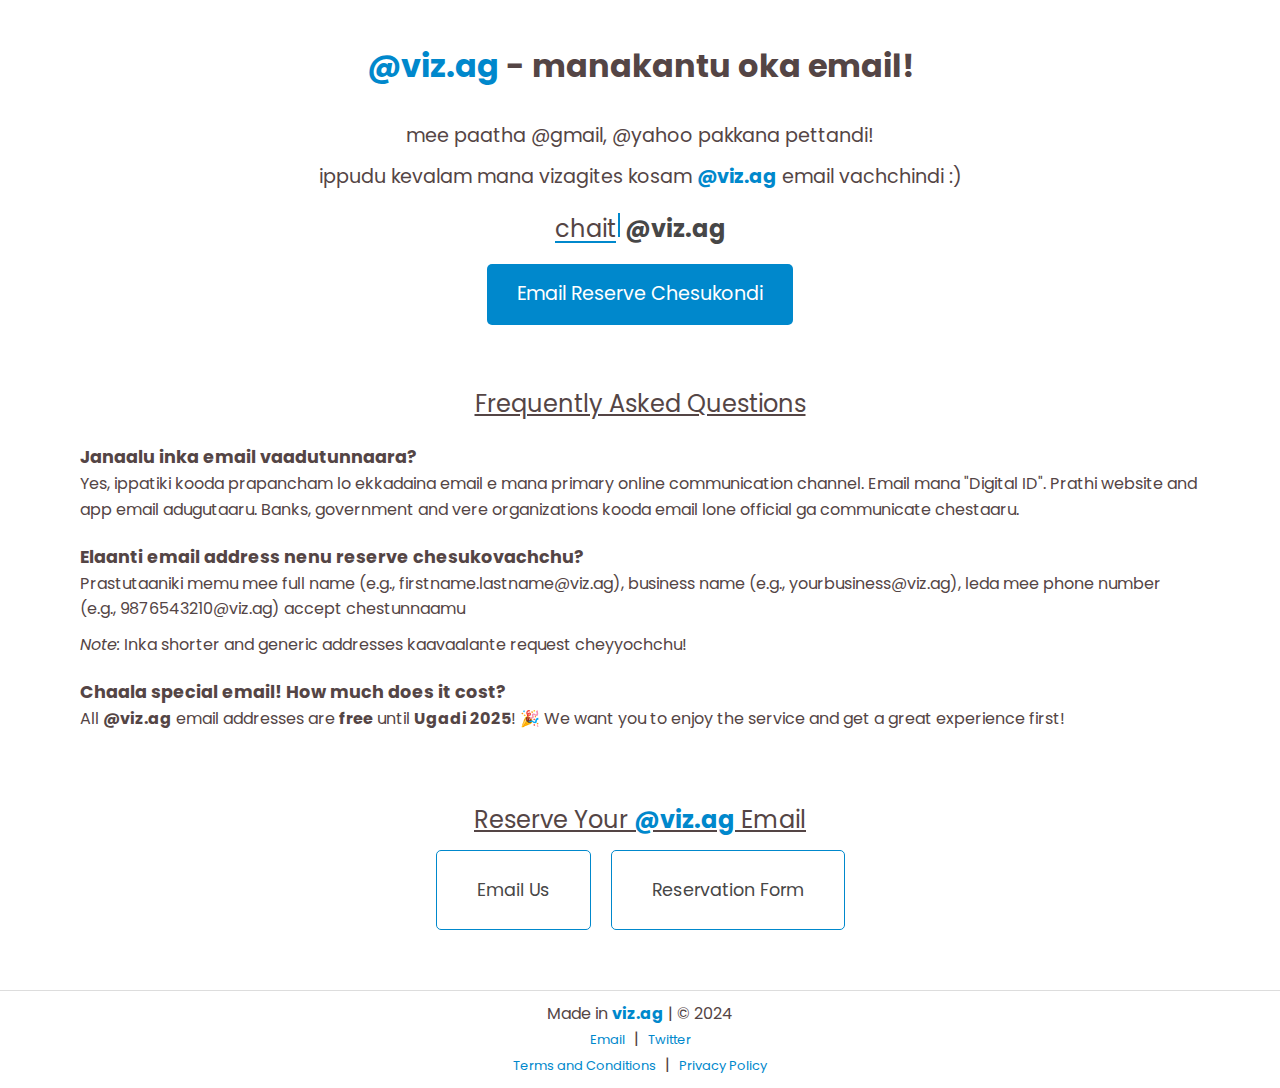
<file: index.html>
<!DOCTYPE html>
<html lang="en">

<head>
    <meta charset="UTF-8">
    <title>Your New Email. Your Identity. Your Brand</title>
    <meta name="viewport" content="width=device-width, initial-scale=1.0">

    <meta name="description" content="Claim your unique @viz.ag email address and be part of something bigger.">

    <meta property="og:title" content="Your New Email, Identity and Brand.">
    <meta property="og:description" content="Claim your unique @viz.ag email address and be part of something bigger.">
    <meta property="og:image" content="images/og-image.jpg">
    <meta property="og:url" content="https://viz.ag">

    <link rel="icon" href="images/favicon.ico" type="image/x-icon">

    <link rel="stylesheet" href="styles.css">

    <link href="https://fonts.googleapis.com/css2?family=Poppins:wght@400;600&display=swap" rel="stylesheet">

    <script>
        !function (t, e) { var o, n, p, r; e.__SV || (window.posthog = e, e._i = [], e.init = function (i, s, a) { function g(t, e) { var o = e.split("."); 2 == o.length && (t = t[o[0]], e = o[1]), t[e] = function () { t.push([e].concat(Array.prototype.slice.call(arguments, 0))) } } (p = t.createElement("script")).type = "text/javascript", p.async = !0, p.src = s.api_host.replace(".i.posthog.com", "-assets.i.posthog.com") + "/static/array.js", (r = t.getElementsByTagName("script")[0]).parentNode.insertBefore(p, r); var u = e; for (void 0 !== a ? u = e[a] = [] : a = "posthog", u.people = u.people || [], u.toString = function (t) { var e = "posthog"; return "posthog" !== a && (e += "." + a), t || (e += " (stub)"), e }, u.people.toString = function () { return u.toString(1) + ".people (stub)" }, o = "init capture register register_once register_for_session unregister unregister_for_session getFeatureFlag getFeatureFlagPayload isFeatureEnabled reloadFeatureFlags updateEarlyAccessFeatureEnrollment getEarlyAccessFeatures on onFeatureFlags onSessionId getSurveys getActiveMatchingSurveys renderSurvey canRenderSurvey getNextSurveyStep identify setPersonProperties group resetGroups setPersonPropertiesForFlags resetPersonPropertiesForFlags setGroupPropertiesForFlags resetGroupPropertiesForFlags reset get_distinct_id getGroups get_session_id get_session_replay_url alias set_config startSessionRecording stopSessionRecording sessionRecordingStarted captureException loadToolbar get_property getSessionProperty createPersonProfile opt_in_capturing opt_out_capturing has_opted_in_capturing has_opted_out_capturing clear_opt_in_out_capturing debug".split(" "), n = 0; n < o.length; n++)g(u, o[n]); e._i.push([i, s, a]) }, e.__SV = 1) }(document, window.posthog || []);
        posthog.init('phc_l2yX3FZ2lafUSnt54C4haikLyup7y0qaCwSAbLVTN1B', {
            api_host: 'https://eu.i.posthog.com', person_profiles: 'identified_only' // or 'always' to create profiles for anonymous users as well
        })
    </script>
</head>

<body>
    <div class="container">
        <header>
            <h1><a class="logo" href="index.html"><span class='brand'>@viz.ag</span></a> - manakantu oka email!
            </h1>
            <p> mee paatha @gmail, @yahoo pakkana pettandi!</p>
            <p>ippudu kevalam mana vizagites kosam <span class="brand">@viz.ag</span> email vachchindi :)
            </p>

            <div class="input-container">
                <span class="input-field" id="inputField"></span><span class="cursor"></span><span
                    class="domain">@viz.ag</span>
            </div>

            <div><a href="#reservation-cta-section" class="cta-button">Email Reserve Chesukondi</a></div>
        </header>

        <!-- FAQ Section -->
        <section id="faq-section">
            <h2>Frequently Asked Questions</h2>

            <div class="faq-item">
                <h3>Janaalu inka email vaadutunnaara?</h3>
                <p>Yes, ippatiki kooda prapancham lo ekkadaina email e mana primary online communication channel. Email
                    mana "Digital ID".
                    Prathi website and app email adugutaaru. Banks, government and vere organizations kooda email lone
                    official ga communicate chestaaru.</p>
            </div>
            <!-- Question 1: Allowed Addresses -->
            <div class="faq-item">
                <h3>Elaanti email address nenu reserve chesukovachchu?</h3>
                <p>Prastutaaniki memu mee full name (e.g., firstname.lastname@viz.ag), business name (e.g.,
                    yourbusiness@viz.ag), leda mee phone number (e.g., 9876543210@viz.ag) accept chestunnaamu</li>
                <p><em>Note:</em> Inka shorter and generic addresses kaavaalante request cheyyochchu!</p>
            </div>

            <!-- Question 2: Pricing -->
            <div class="faq-item">
                <h3>Chaala special email! How much does it cost?</h3>
                <p>All <strong>@viz.ag</strong> email addresses are <strong>free</strong> until <strong>Ugadi
                        2025</strong>! 🎉
                    We want you to enjoy the service and get a great experience first!</p>
            </div>
        </section>



        <section id="reservation-cta-section">
            <h2>Reserve Your <span class="brand">@viz.ag</span> Email</h2>
            <div class="cta-options">

                <a href="mailto:get@viz.ag" class="cta-option">
                    <span class="cta-text">Email Us</span>
                </a>
                <a class="cta-option brand" id="revealFormButton">
                    <span class="cta-text">Reservation Form</span>
                </a>
            </div>
        </section>

        <section id="reserve-form" style="display: none;">

            <div class="form-container">
                <iframe
                    src="https://docs.google.com/forms/d/e/1FAIpQLSe9FAfQ827VwJsOAs-AACsl5QOasNkGCtu26bHL8D-XytfVMg/viewform?embedded=true"
                    width="640" height="585" frameborder="0" marginheight="0" marginwidth="0">Loading…</iframe>
            </div>
        </section>
    </div>

    <footer>
        <p>Made in <span class="brand">viz.ag</span> | © 2024
            <br>
            <a href="mailto:get@viz.ag">Email</a>
            | <a href="https://x.com/GetVizag">Twitter</a>
            <br>
            <a href="terms.html">Terms and Conditions</a> | <a href="privacy.html">Privacy Policy</a>
        </p>
    </footer>

    <script>
        const handles = ["chaitanya.rao", "khazana.gems", "radio.mirchi", "subbu", "novotel", "sunrise.resorts"];
        const inputField = document.getElementById('inputField');
        const cursor = document.querySelector('.cursor');
        let handleIndex = 0;
        let letterIndex = 0;

        function typeHandle() {
            if (letterIndex < handles[handleIndex].length) {
                inputField.innerHTML += handles[handleIndex].charAt(letterIndex);
                letterIndex++;
                setTimeout(typeHandle, 175);
            } else {
                setTimeout(() => {
                    inputField.innerHTML = '';
                    handleIndex = (handleIndex + 1) % handles.length;
                    letterIndex = 0;
                    setTimeout(typeHandle, 500);
                }, 1500);
            }
        }

        typeHandle();

        const revealFormButton = document.getElementById('revealFormButton');
        const reserveFormSection = document.getElementById('reserve-form');

        revealFormButton.addEventListener('click', () => {
            reserveFormSection.style.display = 'block';
            reserveFormSection.scrollIntoView({ behavior: 'smooth' });
        });
    </script>
</body>

</html>
</file>
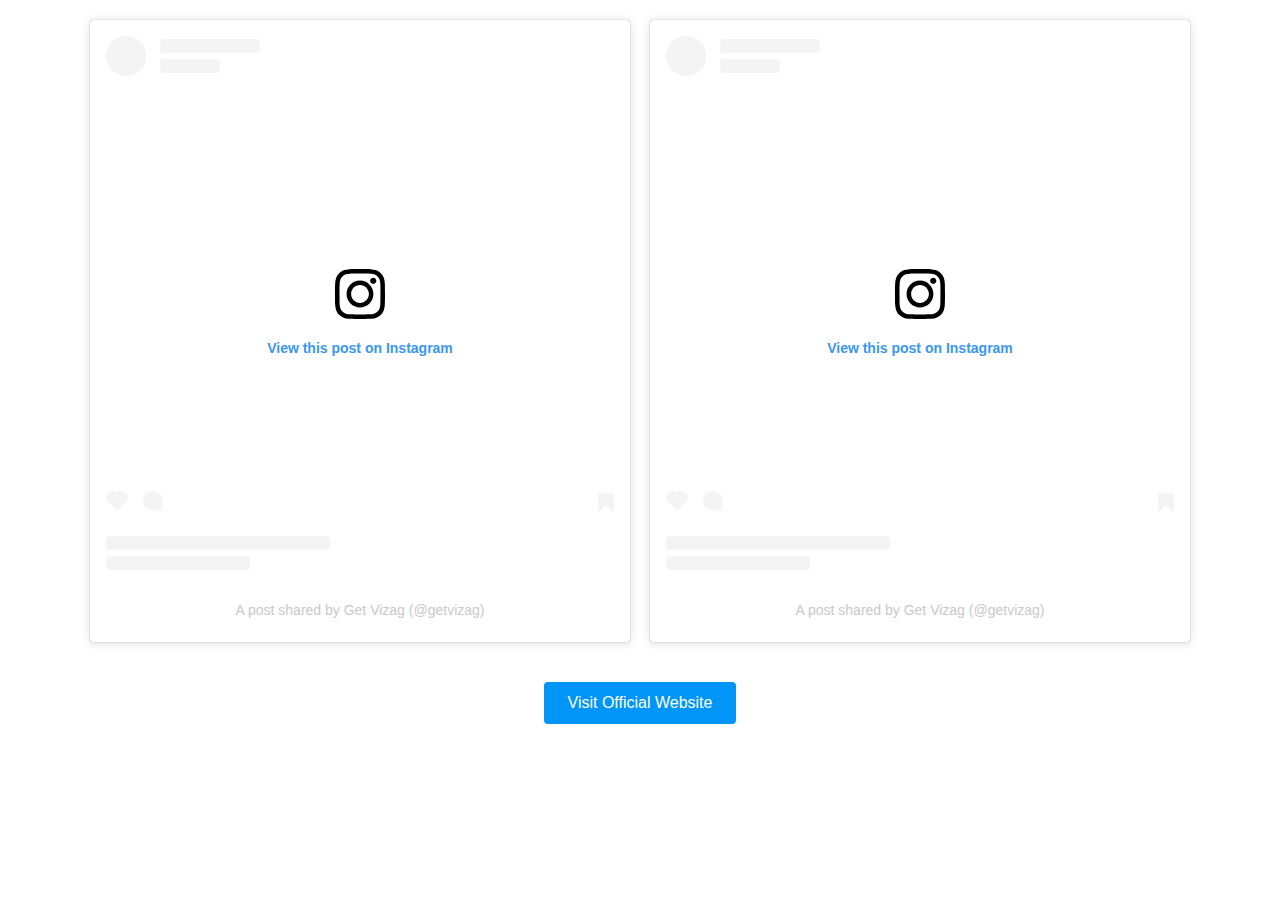
<file: zoo/index.html>
<!DOCTYPE html>
<html lang="en">

<head>
    <meta charset="UTF-8">
    <meta name="viewport" content="width=device-width, initial-scale=1.0">
    <title>Vizag Zoo</title>
    <link rel="stylesheet" href="../styles.css">

    <script>
        !function (t, e) { var o, n, p, r; e.__SV || (window.posthog = e, e._i = [], e.init = function (i, s, a) { function g(t, e) { var o = e.split("."); 2 == o.length && (t = t[o[0]], e = o[1]), t[e] = function () { t.push([e].concat(Array.prototype.slice.call(arguments, 0))) } } (p = t.createElement("script")).type = "text/javascript", p.async = !0, p.src = s.api_host.replace(".i.posthog.com", "-assets.i.posthog.com") + "/static/array.js", (r = t.getElementsByTagName("script")[0]).parentNode.insertBefore(p, r); var u = e; for (void 0 !== a ? u = e[a] = [] : a = "posthog", u.people = u.people || [], u.toString = function (t) { var e = "posthog"; return "posthog" !== a && (e += "." + a), t || (e += " (stub)"), e }, u.people.toString = function () { return u.toString(1) + ".people (stub)" }, o = "init capture register register_once register_for_session unregister unregister_for_session getFeatureFlag getFeatureFlagPayload isFeatureEnabled reloadFeatureFlags updateEarlyAccessFeatureEnrollment getEarlyAccessFeatures on onFeatureFlags onSessionId getSurveys getActiveMatchingSurveys renderSurvey canRenderSurvey getNextSurveyStep identify setPersonProperties group resetGroups setPersonPropertiesForFlags resetPersonPropertiesForFlags setGroupPropertiesForFlags resetGroupPropertiesForFlags reset get_distinct_id getGroups get_session_id get_session_replay_url alias set_config startSessionRecording stopSessionRecording sessionRecordingStarted captureException loadToolbar get_property getSessionProperty createPersonProfile opt_in_capturing opt_out_capturing has_opted_in_capturing has_opted_out_capturing clear_opt_in_out_capturing debug".split(" "), n = 0; n < o.length; n++)g(u, o[n]); e._i.push([i, s, a]) }, e.__SV = 1) }(document, window.posthog || []);
        posthog.init('phc_l2yX3FZ2lafUSnt54C4haikLyup7y0qaCwSAbLVTN1B', {
            api_host: 'https://eu.i.posthog.com', person_profiles: 'identified_only' // or 'always' to create profiles for anonymous users as well
        })
    </script>
</head>

<body>
    <div class="container">
        <div class="instagram-feed">
            <!-- Instagram Post 1 -->
            <blockquote class="instagram-media" data-instgrm-captioned
                data-instgrm-permalink="https://www.instagram.com/p/DCVG25ZziX_/?utm_source=ig_embed&amp;utm_campaign=loading"
                data-instgrm-version="14"
                style=" background:#FFF; border:0; border-radius:3px; box-shadow:0 0 1px 0 rgba(0,0,0,0.5),0 1px 10px 0 rgba(0,0,0,0.15); margin: 1px; max-width:540px; min-width:326px; padding:0; width:99.375%; width:-webkit-calc(100% - 2px); width:calc(100% - 2px);">
                <div style="padding:16px;"> <a
                        href="https://www.instagram.com/p/DCVG25ZziX_/?utm_source=ig_embed&amp;utm_campaign=loading"
                        style=" background:#FFFFFF; line-height:0; padding:0 0; text-align:center; text-decoration:none; width:100%;"
                        target="_blank">
                        <div style=" display: flex; flex-direction: row; align-items: center;">
                            <div
                                style="background-color: #F4F4F4; border-radius: 50%; flex-grow: 0; height: 40px; margin-right: 14px; width: 40px;">
                            </div>
                            <div style="display: flex; flex-direction: column; flex-grow: 1; justify-content: center;">
                                <div
                                    style=" background-color: #F4F4F4; border-radius: 4px; flex-grow: 0; height: 14px; margin-bottom: 6px; width: 100px;">
                                </div>
                                <div
                                    style=" background-color: #F4F4F4; border-radius: 4px; flex-grow: 0; height: 14px; width: 60px;">
                                </div>
                            </div>
                        </div>
                        <div style="padding: 19% 0;"></div>
                        <div style="display:block; height:50px; margin:0 auto 12px; width:50px;"><svg width="50px"
                                height="50px" viewBox="0 0 60 60" version="1.1" xmlns="https://www.w3.org/2000/svg"
                                xmlns:xlink="https://www.w3.org/1999/xlink">
                                <g stroke="none" stroke-width="1" fill="none" fill-rule="evenodd">
                                    <g transform="translate(-511.000000, -20.000000)" fill="#000000">
                                        <g>
                                            <path
                                                d="M556.869,30.41 C554.814,30.41 553.148,32.076 553.148,34.131 C553.148,36.186 554.814,37.852 556.869,37.852 C558.924,37.852 560.59,36.186 560.59,34.131 C560.59,32.076 558.924,30.41 556.869,30.41 M541,60.657 C535.114,60.657 530.342,55.887 530.342,50 C530.342,44.114 535.114,39.342 541,39.342 C546.887,39.342 551.658,44.114 551.658,50 C551.658,55.887 546.887,60.657 541,60.657 M541,33.886 C532.1,33.886 524.886,41.1 524.886,50 C524.886,58.899 532.1,66.113 541,66.113 C549.9,66.113 557.115,58.899 557.115,50 C557.115,41.1 549.9,33.886 541,33.886 M565.378,62.101 C565.244,65.022 564.756,66.606 564.346,67.663 C563.803,69.06 563.154,70.057 562.106,71.106 C561.058,72.155 560.06,72.803 558.662,73.347 C557.607,73.757 556.021,74.244 553.102,74.378 C549.944,74.521 548.997,74.552 541,74.552 C533.003,74.552 532.056,74.521 528.898,74.378 C525.979,74.244 524.393,73.757 523.338,73.347 C521.94,72.803 520.942,72.155 519.894,71.106 C518.846,70.057 518.197,69.06 517.654,67.663 C517.244,66.606 516.755,65.022 516.623,62.101 C516.479,58.943 516.448,57.996 516.448,50 C516.448,42.003 516.479,41.056 516.623,37.899 C516.755,34.978 517.244,33.391 517.654,32.338 C518.197,30.938 518.846,29.942 519.894,28.894 C520.942,27.846 521.94,27.196 523.338,26.654 C524.393,26.244 525.979,25.756 528.898,25.623 C532.057,25.479 533.004,25.448 541,25.448 C548.997,25.448 549.943,25.479 553.102,25.623 C556.021,25.756 557.607,26.244 558.662,26.654 C560.06,27.196 561.058,27.846 562.106,28.894 C563.154,29.942 563.803,30.938 564.346,32.338 C564.756,33.391 565.244,34.978 565.378,37.899 C565.522,41.056 565.552,42.003 565.552,50 C565.552,57.996 565.522,58.943 565.378,62.101 M570.82,37.631 C570.674,34.438 570.167,32.258 569.425,30.349 C568.659,28.377 567.633,26.702 565.965,25.035 C564.297,23.368 562.623,22.342 560.652,21.575 C558.743,20.834 556.562,20.326 553.369,20.18 C550.169,20.033 549.148,20 541,20 C532.853,20 531.831,20.033 528.631,20.18 C525.438,20.326 523.257,20.834 521.349,21.575 C519.376,22.342 517.703,23.368 516.035,25.035 C514.368,26.702 513.342,28.377 512.574,30.349 C511.834,32.258 511.326,34.438 511.181,37.631 C511.035,40.831 511,41.851 511,50 C511,58.147 511.035,59.17 511.181,62.369 C511.326,65.562 511.834,67.743 512.574,69.651 C513.342,71.625 514.368,73.296 516.035,74.965 C517.703,76.634 519.376,77.658 521.349,78.425 C523.257,79.167 525.438,79.673 528.631,79.82 C531.831,79.965 532.853,80.001 541,80.001 C549.148,80.001 550.169,79.965 553.369,79.82 C556.562,79.673 558.743,79.167 560.652,78.425 C562.623,77.658 564.297,76.634 565.965,74.965 C567.633,73.296 568.659,71.625 569.425,69.651 C570.167,67.743 570.674,65.562 570.82,62.369 C570.966,59.17 571,58.147 571,50 C571,41.851 570.966,40.831 570.82,37.631">
                                            </path>
                                        </g>
                                    </g>
                                </g>
                            </svg></div>
                        <div style="padding-top: 8px;">
                            <div
                                style=" color:#3897f0; font-family:Arial,sans-serif; font-size:14px; font-style:normal; font-weight:550; line-height:18px;">
                                View this post on Instagram</div>
                        </div>
                        <div style="padding: 12.5% 0;"></div>
                        <div style="display: flex; flex-direction: row; margin-bottom: 14px; align-items: center;">
                            <div>
                                <div
                                    style="background-color: #F4F4F4; border-radius: 50%; height: 12.5px; width: 12.5px; transform: translateX(0px) translateY(7px);">
                                </div>
                                <div
                                    style="background-color: #F4F4F4; height: 12.5px; transform: rotate(-45deg) translateX(3px) translateY(1px); width: 12.5px; flex-grow: 0; margin-right: 14px; margin-left: 2px;">
                                </div>
                                <div
                                    style="background-color: #F4F4F4; border-radius: 50%; height: 12.5px; width: 12.5px; transform: translateX(9px) translateY(-18px);">
                                </div>
                            </div>
                            <div style="margin-left: 8px;">
                                <div
                                    style=" background-color: #F4F4F4; border-radius: 50%; flex-grow: 0; height: 20px; width: 20px;">
                                </div>
                                <div
                                    style=" width: 0; height: 0; border-top: 2px solid transparent; border-left: 6px solid #f4f4f4; border-bottom: 2px solid transparent; transform: translateX(16px) translateY(-4px) rotate(30deg)">
                                </div>
                            </div>
                            <div style="margin-left: auto;">
                                <div
                                    style=" width: 0px; border-top: 8px solid #F4F4F4; border-right: 8px solid transparent; transform: translateY(16px);">
                                </div>
                                <div
                                    style=" background-color: #F4F4F4; flex-grow: 0; height: 12px; width: 16px; transform: translateY(-4px);">
                                </div>
                                <div
                                    style=" width: 0; height: 0; border-top: 8px solid #F4F4F4; border-left: 8px solid transparent; transform: translateY(-4px) translateX(8px);">
                                </div>
                            </div>
                        </div>
                        <div
                            style="display: flex; flex-direction: column; flex-grow: 1; justify-content: center; margin-bottom: 24px;">
                            <div
                                style=" background-color: #F4F4F4; border-radius: 4px; flex-grow: 0; height: 14px; margin-bottom: 6px; width: 224px;">
                            </div>
                            <div
                                style=" background-color: #F4F4F4; border-radius: 4px; flex-grow: 0; height: 14px; width: 144px;">
                            </div>
                        </div>
                    </a>
                    <p
                        style=" color:#c9c8cd; font-family:Arial,sans-serif; font-size:14px; line-height:17px; margin-bottom:0; margin-top:8px; overflow:hidden; padding:8px 0 7px; text-align:center; text-overflow:ellipsis; white-space:nowrap;">
                        <a href="https://www.instagram.com/p/DCVG25ZziX_/?utm_source=ig_embed&amp;utm_campaign=loading"
                            style=" color:#c9c8cd; font-family:Arial,sans-serif; font-size:14px; font-style:normal; font-weight:normal; line-height:17px; text-decoration:none;"
                            target="_blank">A post shared by Get Vizag (@getvizag)</a>
                    </p>
                </div>
            </blockquote>
            <blockquote class="instagram-media" data-instgrm-captioned
                data-instgrm-permalink="https://www.instagram.com/p/DCVHaKPTPSq/?utm_source=ig_embed&amp;utm_campaign=loading"
                data-instgrm-version="14"
                style=" background:#FFF; border:0; border-radius:3px; box-shadow:0 0 1px 0 rgba(0,0,0,0.5),0 1px 10px 0 rgba(0,0,0,0.15); margin: 1px; max-width:540px; min-width:326px; padding:0; width:99.375%; width:-webkit-calc(100% - 2px); width:calc(100% - 2px);">
                <div style="padding:16px;"> <a
                        href="https://www.instagram.com/p/DCVHaKPTPSq/?utm_source=ig_embed&amp;utm_campaign=loading"
                        style=" background:#FFFFFF; line-height:0; padding:0 0; text-align:center; text-decoration:none; width:100%;"
                        target="_blank">
                        <div style=" display: flex; flex-direction: row; align-items: center;">
                            <div
                                style="background-color: #F4F4F4; border-radius: 50%; flex-grow: 0; height: 40px; margin-right: 14px; width: 40px;">
                            </div>
                            <div style="display: flex; flex-direction: column; flex-grow: 1; justify-content: center;">
                                <div
                                    style=" background-color: #F4F4F4; border-radius: 4px; flex-grow: 0; height: 14px; margin-bottom: 6px; width: 100px;">
                                </div>
                                <div
                                    style=" background-color: #F4F4F4; border-radius: 4px; flex-grow: 0; height: 14px; width: 60px;">
                                </div>
                            </div>
                        </div>
                        <div style="padding: 19% 0;"></div>
                        <div style="display:block; height:50px; margin:0 auto 12px; width:50px;"><svg width="50px"
                                height="50px" viewBox="0 0 60 60" version="1.1" xmlns="https://www.w3.org/2000/svg"
                                xmlns:xlink="https://www.w3.org/1999/xlink">
                                <g stroke="none" stroke-width="1" fill="none" fill-rule="evenodd">
                                    <g transform="translate(-511.000000, -20.000000)" fill="#000000">
                                        <g>
                                            <path
                                                d="M556.869,30.41 C554.814,30.41 553.148,32.076 553.148,34.131 C553.148,36.186 554.814,37.852 556.869,37.852 C558.924,37.852 560.59,36.186 560.59,34.131 C560.59,32.076 558.924,30.41 556.869,30.41 M541,60.657 C535.114,60.657 530.342,55.887 530.342,50 C530.342,44.114 535.114,39.342 541,39.342 C546.887,39.342 551.658,44.114 551.658,50 C551.658,55.887 546.887,60.657 541,60.657 M541,33.886 C532.1,33.886 524.886,41.1 524.886,50 C524.886,58.899 532.1,66.113 541,66.113 C549.9,66.113 557.115,58.899 557.115,50 C557.115,41.1 549.9,33.886 541,33.886 M565.378,62.101 C565.244,65.022 564.756,66.606 564.346,67.663 C563.803,69.06 563.154,70.057 562.106,71.106 C561.058,72.155 560.06,72.803 558.662,73.347 C557.607,73.757 556.021,74.244 553.102,74.378 C549.944,74.521 548.997,74.552 541,74.552 C533.003,74.552 532.056,74.521 528.898,74.378 C525.979,74.244 524.393,73.757 523.338,73.347 C521.94,72.803 520.942,72.155 519.894,71.106 C518.846,70.057 518.197,69.06 517.654,67.663 C517.244,66.606 516.755,65.022 516.623,62.101 C516.479,58.943 516.448,57.996 516.448,50 C516.448,42.003 516.479,41.056 516.623,37.899 C516.755,34.978 517.244,33.391 517.654,32.338 C518.197,30.938 518.846,29.942 519.894,28.894 C520.942,27.846 521.94,27.196 523.338,26.654 C524.393,26.244 525.979,25.756 528.898,25.623 C532.057,25.479 533.004,25.448 541,25.448 C548.997,25.448 549.943,25.479 553.102,25.623 C556.021,25.756 557.607,26.244 558.662,26.654 C560.06,27.196 561.058,27.846 562.106,28.894 C563.154,29.942 563.803,30.938 564.346,32.338 C564.756,33.391 565.244,34.978 565.378,37.899 C565.522,41.056 565.552,42.003 565.552,50 C565.552,57.996 565.522,58.943 565.378,62.101 M570.82,37.631 C570.674,34.438 570.167,32.258 569.425,30.349 C568.659,28.377 567.633,26.702 565.965,25.035 C564.297,23.368 562.623,22.342 560.652,21.575 C558.743,20.834 556.562,20.326 553.369,20.18 C550.169,20.033 549.148,20 541,20 C532.853,20 531.831,20.033 528.631,20.18 C525.438,20.326 523.257,20.834 521.349,21.575 C519.376,22.342 517.703,23.368 516.035,25.035 C514.368,26.702 513.342,28.377 512.574,30.349 C511.834,32.258 511.326,34.438 511.181,37.631 C511.035,40.831 511,41.851 511,50 C511,58.147 511.035,59.17 511.181,62.369 C511.326,65.562 511.834,67.743 512.574,69.651 C513.342,71.625 514.368,73.296 516.035,74.965 C517.703,76.634 519.376,77.658 521.349,78.425 C523.257,79.167 525.438,79.673 528.631,79.82 C531.831,79.965 532.853,80.001 541,80.001 C549.148,80.001 550.169,79.965 553.369,79.82 C556.562,79.673 558.743,79.167 560.652,78.425 C562.623,77.658 564.297,76.634 565.965,74.965 C567.633,73.296 568.659,71.625 569.425,69.651 C570.167,67.743 570.674,65.562 570.82,62.369 C570.966,59.17 571,58.147 571,50 C571,41.851 570.966,40.831 570.82,37.631">
                                            </path>
                                        </g>
                                    </g>
                                </g>
                            </svg></div>
                        <div style="padding-top: 8px;">
                            <div
                                style=" color:#3897f0; font-family:Arial,sans-serif; font-size:14px; font-style:normal; font-weight:550; line-height:18px;">
                                View this post on Instagram</div>
                        </div>
                        <div style="padding: 12.5% 0;"></div>
                        <div style="display: flex; flex-direction: row; margin-bottom: 14px; align-items: center;">
                            <div>
                                <div
                                    style="background-color: #F4F4F4; border-radius: 50%; height: 12.5px; width: 12.5px; transform: translateX(0px) translateY(7px);">
                                </div>
                                <div
                                    style="background-color: #F4F4F4; height: 12.5px; transform: rotate(-45deg) translateX(3px) translateY(1px); width: 12.5px; flex-grow: 0; margin-right: 14px; margin-left: 2px;">
                                </div>
                                <div
                                    style="background-color: #F4F4F4; border-radius: 50%; height: 12.5px; width: 12.5px; transform: translateX(9px) translateY(-18px);">
                                </div>
                            </div>
                            <div style="margin-left: 8px;">
                                <div
                                    style=" background-color: #F4F4F4; border-radius: 50%; flex-grow: 0; height: 20px; width: 20px;">
                                </div>
                                <div
                                    style=" width: 0; height: 0; border-top: 2px solid transparent; border-left: 6px solid #f4f4f4; border-bottom: 2px solid transparent; transform: translateX(16px) translateY(-4px) rotate(30deg)">
                                </div>
                            </div>
                            <div style="margin-left: auto;">
                                <div
                                    style=" width: 0px; border-top: 8px solid #F4F4F4; border-right: 8px solid transparent; transform: translateY(16px);">
                                </div>
                                <div
                                    style=" background-color: #F4F4F4; flex-grow: 0; height: 12px; width: 16px; transform: translateY(-4px);">
                                </div>
                                <div
                                    style=" width: 0; height: 0; border-top: 8px solid #F4F4F4; border-left: 8px solid transparent; transform: translateY(-4px) translateX(8px);">
                                </div>
                            </div>
                        </div>
                        <div
                            style="display: flex; flex-direction: column; flex-grow: 1; justify-content: center; margin-bottom: 24px;">
                            <div
                                style=" background-color: #F4F4F4; border-radius: 4px; flex-grow: 0; height: 14px; margin-bottom: 6px; width: 224px;">
                            </div>
                            <div
                                style=" background-color: #F4F4F4; border-radius: 4px; flex-grow: 0; height: 14px; width: 144px;">
                            </div>
                        </div>
                    </a>
                    <p
                        style=" color:#c9c8cd; font-family:Arial,sans-serif; font-size:14px; line-height:17px; margin-bottom:0; margin-top:8px; overflow:hidden; padding:8px 0 7px; text-align:center; text-overflow:ellipsis; white-space:nowrap;">
                        <a href="https://www.instagram.com/p/DCVHaKPTPSq/?utm_source=ig_embed&amp;utm_campaign=loading"
                            style=" color:#c9c8cd; font-family:Arial,sans-serif; font-size:14px; font-style:normal; font-weight:normal; line-height:17px; text-decoration:none;"
                            target="_blank">A post shared by Get Vizag (@getvizag)</a>
                    </p>
                </div>
            </blockquote>
            <script async src="//www.instagram.com/embed.js"></script>

        </div>

        <div class="message">
            <button onclick="redirectToZoo()" class="redirect-button">
                Visit Official Website
            </button>
        </div>
    </div>

    <!-- Instagram embed script -->
    <script async src="//www.instagram.com/embed.js"></script>

    <script>
        function redirectToZoo() {
            window.location.href = 'https://vizagzoo.in?utm_source=viz.ag';
        }
    </script>
</body>

</html>
</file>
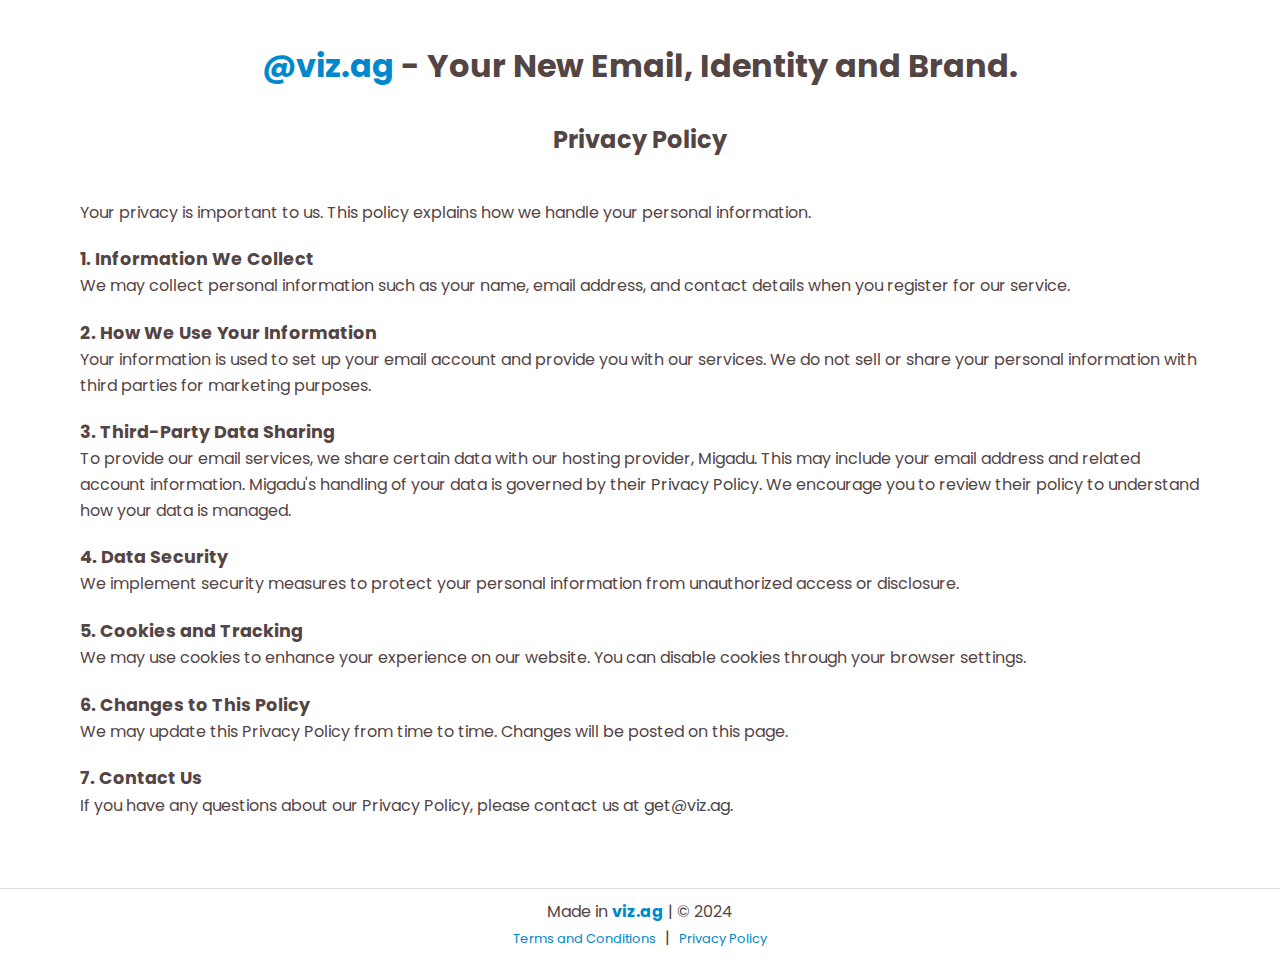
<file: privacy.html>
<!DOCTYPE html>
<html lang="en">

<head>
    <meta charset="UTF-8">
    <title>Privacy Policy | viz.ag</title>
    <meta name="viewport" content="width=device-width, initial-scale=1.0">
    <!-- Link to External CSS -->
    <link rel="stylesheet" href="styles.css">
    <!-- Include Google Fonts -->
    <link href="https://fonts.googleapis.com/css2?family=Poppins:wght@400;600&display=swap" rel="stylesheet">

    <script>
        !function (t, e) { var o, n, p, r; e.__SV || (window.posthog = e, e._i = [], e.init = function (i, s, a) { function g(t, e) { var o = e.split("."); 2 == o.length && (t = t[o[0]], e = o[1]), t[e] = function () { t.push([e].concat(Array.prototype.slice.call(arguments, 0))) } } (p = t.createElement("script")).type = "text/javascript", p.async = !0, p.src = s.api_host.replace(".i.posthog.com", "-assets.i.posthog.com") + "/static/array.js", (r = t.getElementsByTagName("script")[0]).parentNode.insertBefore(p, r); var u = e; for (void 0 !== a ? u = e[a] = [] : a = "posthog", u.people = u.people || [], u.toString = function (t) { var e = "posthog"; return "posthog" !== a && (e += "." + a), t || (e += " (stub)"), e }, u.people.toString = function () { return u.toString(1) + ".people (stub)" }, o = "init capture register register_once register_for_session unregister unregister_for_session getFeatureFlag getFeatureFlagPayload isFeatureEnabled reloadFeatureFlags updateEarlyAccessFeatureEnrollment getEarlyAccessFeatures on onFeatureFlags onSessionId getSurveys getActiveMatchingSurveys renderSurvey canRenderSurvey getNextSurveyStep identify setPersonProperties group resetGroups setPersonPropertiesForFlags resetPersonPropertiesForFlags setGroupPropertiesForFlags resetGroupPropertiesForFlags reset get_distinct_id getGroups get_session_id get_session_replay_url alias set_config startSessionRecording stopSessionRecording sessionRecordingStarted captureException loadToolbar get_property getSessionProperty createPersonProfile opt_in_capturing opt_out_capturing has_opted_in_capturing has_opted_out_capturing clear_opt_in_out_capturing debug".split(" "), n = 0; n < o.length; n++)g(u, o[n]); e._i.push([i, s, a]) }, e.__SV = 1) }(document, window.posthog || []);
        posthog.init('phc_l2yX3FZ2lafUSnt54C4haikLyup7y0qaCwSAbLVTN1B', {
            api_host: 'https://eu.i.posthog.com', person_profiles: 'identified_only' // or 'always' to create profiles for anonymous users as well
        })
    </script>
</head>

<body>

    <!-- Container -->
    <div class="container" id="privacy-policy">

        <!-- Header -->
        <header>
            <h1><a class="logo" href="index.html"><span class='brand'>@viz.ag</span></a> - Your New Email, Identity and
                Brand.</h1>

            <h2>Privacy Policy</h2>
        </header>


        <!-- Main Content -->
        <section>
            <p>Your privacy is important to us. This policy explains how we handle your personal information.</p>

            <h3>1. Information We Collect</h3>
            <p>We may collect personal information such as your name, email address, and contact details when you
                register for our service.</p>

            <h3>2. How We Use Your Information</h3>
            <p>Your information is used to set up your email account and provide you with our services. We do not sell
                or share your personal information with third parties for marketing purposes.</p>

            <h3>3. Third-Party Data Sharing</h3>
            <p>To provide our email services, we share certain data with our hosting provider, Migadu. This may include
                your email address and related account information. Migadu's handling of your data is governed by their
                <a href="https://migadu.com/privacy/" target="_blank">Privacy Policy</a>. We encourage you to review
                their policy to understand how your data is managed.
            </p>

            <h3>4. Data Security</h3>
            <p>We implement security measures to protect your personal information from unauthorized access or
                disclosure.</p>

            <h3>5. Cookies and Tracking</h3>
            <p>We may use cookies to enhance your experience on our website. You can disable cookies through your
                browser settings.</p>

            <h3>6. Changes to This Policy</h3>
            <p>We may update this Privacy Policy from time to time. Changes will be posted on this page.</p>

            <h3>7. Contact Us</h3>
            <p>If you have any questions about our Privacy Policy, please contact us at <a
                    href="mailto:get@viz.ag">get@viz.ag</a>.</p>
        </section>

    </div>

    <!-- Footer -->
    <footer>
        <p>
            Made in <span class="brand">viz.ag</span> | © 2024
            <br>
            <a href="terms.html">Terms and Conditions</a> | <a href="privacy.html">Privacy Policy</a>
        </p>
    </footer>

</body>

</html>
</file>
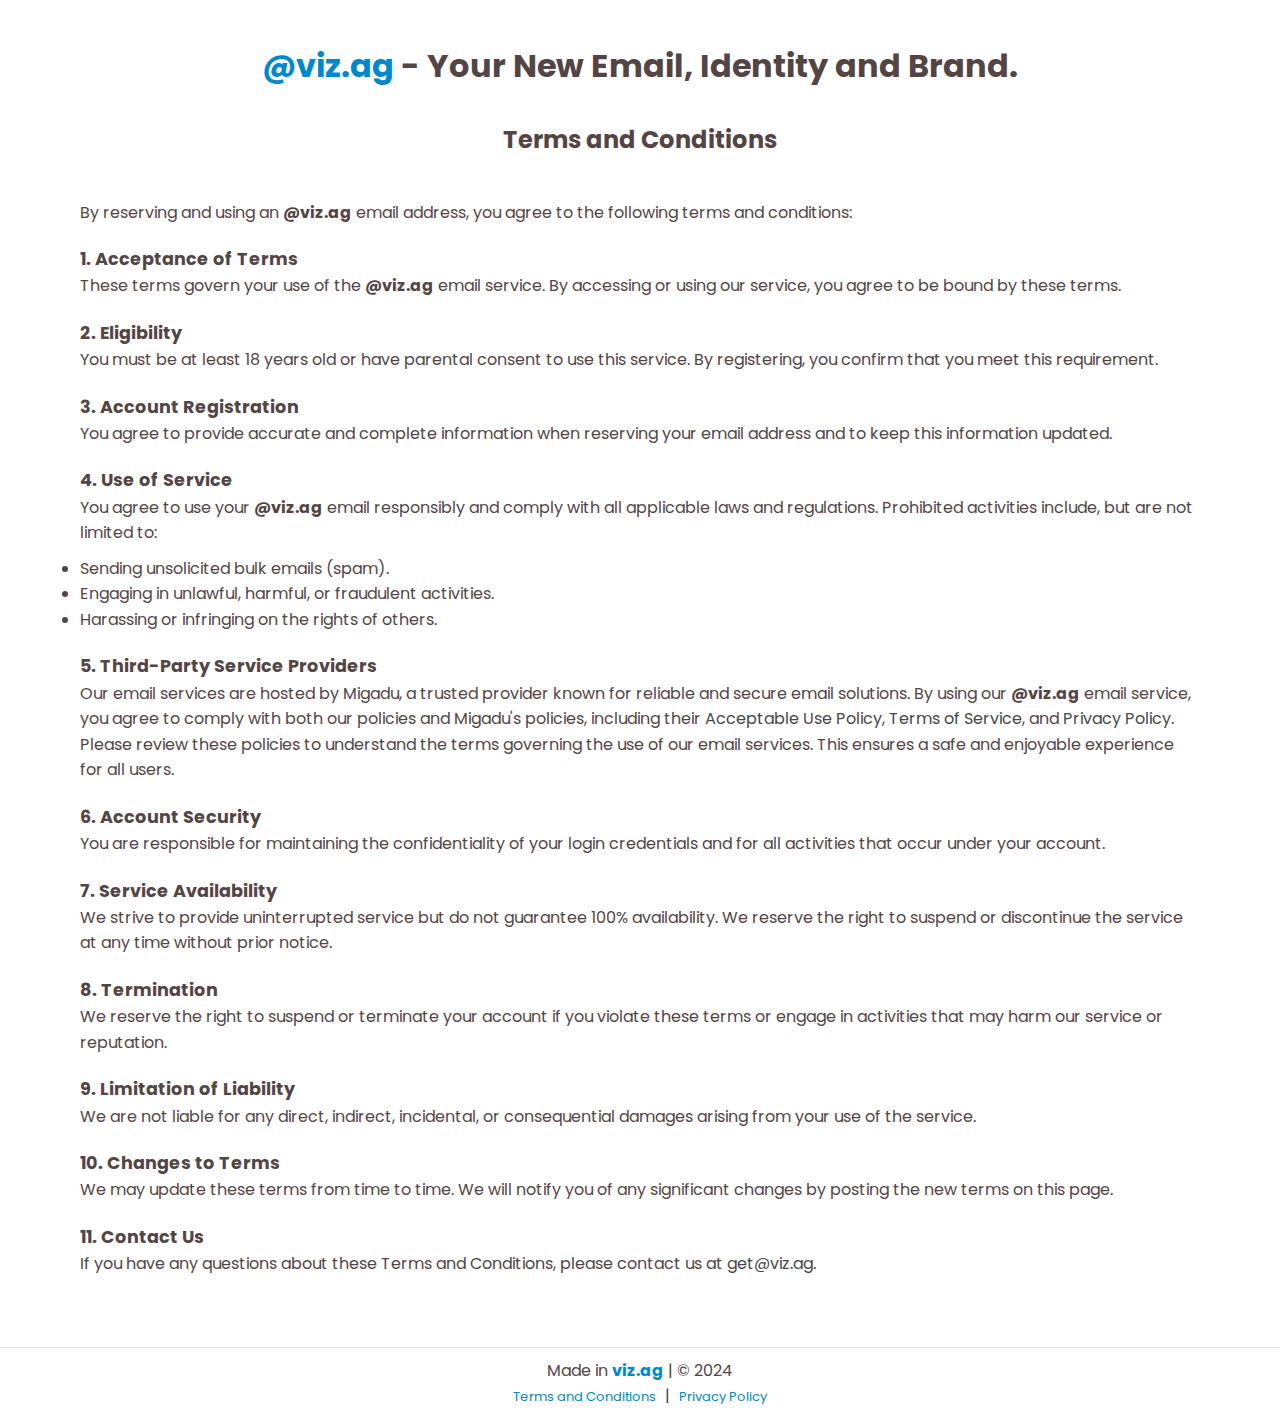
<file: terms.html>
<!DOCTYPE html>
<html lang="en">

<head>
    <meta charset="UTF-8">
    <title>Terms and Conditions | viz.ag</title>
    <meta name="viewport" content="width=device-width, initial-scale=1.0">
    <!-- Link to External CSS -->
    <link rel="stylesheet" href="styles.css">
    <!-- Include Google Fonts -->
    <link href="https://fonts.googleapis.com/css2?family=Poppins:wght@400;600&display=swap" rel="stylesheet">

    <script>
        !function (t, e) { var o, n, p, r; e.__SV || (window.posthog = e, e._i = [], e.init = function (i, s, a) { function g(t, e) { var o = e.split("."); 2 == o.length && (t = t[o[0]], e = o[1]), t[e] = function () { t.push([e].concat(Array.prototype.slice.call(arguments, 0))) } } (p = t.createElement("script")).type = "text/javascript", p.async = !0, p.src = s.api_host.replace(".i.posthog.com", "-assets.i.posthog.com") + "/static/array.js", (r = t.getElementsByTagName("script")[0]).parentNode.insertBefore(p, r); var u = e; for (void 0 !== a ? u = e[a] = [] : a = "posthog", u.people = u.people || [], u.toString = function (t) { var e = "posthog"; return "posthog" !== a && (e += "." + a), t || (e += " (stub)"), e }, u.people.toString = function () { return u.toString(1) + ".people (stub)" }, o = "init capture register register_once register_for_session unregister unregister_for_session getFeatureFlag getFeatureFlagPayload isFeatureEnabled reloadFeatureFlags updateEarlyAccessFeatureEnrollment getEarlyAccessFeatures on onFeatureFlags onSessionId getSurveys getActiveMatchingSurveys renderSurvey canRenderSurvey getNextSurveyStep identify setPersonProperties group resetGroups setPersonPropertiesForFlags resetPersonPropertiesForFlags setGroupPropertiesForFlags resetGroupPropertiesForFlags reset get_distinct_id getGroups get_session_id get_session_replay_url alias set_config startSessionRecording stopSessionRecording sessionRecordingStarted captureException loadToolbar get_property getSessionProperty createPersonProfile opt_in_capturing opt_out_capturing has_opted_in_capturing has_opted_out_capturing clear_opt_in_out_capturing debug".split(" "), n = 0; n < o.length; n++)g(u, o[n]); e._i.push([i, s, a]) }, e.__SV = 1) }(document, window.posthog || []);
        posthog.init('phc_l2yX3FZ2lafUSnt54C4haikLyup7y0qaCwSAbLVTN1B', {
            api_host: 'https://eu.i.posthog.com', person_profiles: 'identified_only' // or 'always' to create profiles for anonymous users as well
        })
    </script>
</head>

<body>

    <!-- Container -->
    <div class="container" id="terms-and-conditions">

        <!-- Header -->
        <header>
            <h1><a class="logo" href="index.html"><span class='brand'>@viz.ag</span></a> - Your New Email, Identity and
                Brand.</h1>

            <h2>Terms and Conditions</h2>
        </header>

        <!-- Main Content -->
        <section>
            <p>By reserving and using an <strong>@viz.ag</strong> email address, you agree to the following terms and
                conditions:</p>

            <h3>1. Acceptance of Terms</h3>
            <p>These terms govern your use of the <strong>@viz.ag</strong> email service. By accessing or using our
                service, you agree to be bound by these terms.</p>

            <h3>2. Eligibility</h3>
            <p>You must be at least 18 years old or have parental consent to use this service. By registering, you
                confirm that you meet this requirement.</p>

            <h3>3. Account Registration</h3>
            <p>You agree to provide accurate and complete information when reserving your email address and to keep this
                information updated.</p>

            <h3>4. Use of Service</h3>
            <p>You agree to use your <strong>@viz.ag</strong> email responsibly and comply with all applicable laws and
                regulations. Prohibited activities include, but are not limited to:</p>
            <ul>
                <li>Sending unsolicited bulk emails (spam).</li>
                <li>Engaging in unlawful, harmful, or fraudulent activities.</li>
                <li>Harassing or infringing on the rights of others.</li>
            </ul>

            <h3>5. Third-Party Service Providers</h3>
            <p>Our email services are hosted by Migadu, a trusted provider known for reliable and secure email
                solutions. By
                using our <strong>@viz.ag</strong> email service, you agree to comply with both our policies and
                Migadu's
                policies, including their <a href="https://migadu.com/use/" target="_blank">Acceptable Use Policy</a>,
                <a href="https://migadu.com/terms/" target="_blank">Terms of Service</a>, and <a
                    href="https://migadu.com/privacy/" target="_blank">Privacy Policy</a>. Please review these policies
                to understand the terms governing the use of our email services. This ensures a safe and enjoyable
                experience for all users.
            </p>

            </p>

            <h3>6. Account Security</h3>
            <p>You are responsible for maintaining the confidentiality of your login credentials and for all activities
                that occur under your account.</p>

            <h3>7. Service Availability</h3>
            <p>We strive to provide uninterrupted service but do not guarantee 100% availability. We reserve the right
                to suspend or discontinue the service at any time without prior notice.</p>

            <h3>8. Termination</h3>
            <p>We reserve the right to suspend or terminate your account if you violate these terms or engage in
                activities that may harm our service or reputation.</p>

            <h3>9. Limitation of Liability</h3>
            <p>We are not liable for any direct, indirect, incidental, or consequential damages arising from your use of
                the service.</p>

            <h3>10. Changes to Terms</h3>
            <p>We may update these terms from time to time. We will notify you of any significant changes by posting the
                new terms on this page.</p>

            <h3>11. Contact Us</h3>
            <p>If you have any questions about these Terms and Conditions, please contact us at <a
                    href="mailto:get@viz.ag">get@viz.ag</a>.</p>
        </section>

    </div>

    <!-- Footer -->
    <footer>
        <p>
            Made in <span class="brand">viz.ag</span> | © 2024
            <br>
            <a href="terms.html">Terms and Conditions</a> | <a href="privacy.html">Privacy Policy</a>
        </p>
    </footer>

</body>

</html>
</file>
<file: styles.css>
:root {
    --primary-color: hsl(200, 100%, 40%);
    --primary-hover-color: #005f8c;
    --text-color: hsl(0, 10%, 30%);
    --background-color: hsl(0, 0%, 100%);
    --secondary-text-color: hsl(0, 0%, 28%);
    --link-color: hsl(200, 100%, 40%);
    --link-hover-color: hsl(200, 100%, 30%);
    --cta-background-color: hsl(0, 0%, 100%);
    --cta-border-color: hsl(200, 100%, 40%);
    --cta-hover-bg: hsl(200, 100%, 40%);
    --cta-hover-text: hsl(0, 0%, 100%);
}

* {
    margin: 0;
    padding: 0;
    box-sizing: border-box;
}

html {
    scroll-behavior: smooth;
}

body {
    font-family: 'Poppins', sans-serif;
    line-height: 1.6;
    background-color: var(--background-color);
    color: var(--text-color);
}

a {
    color: var(--link-color);
    text-decoration: none;
}

a:hover {
    color: var(--link-hover-color);
    text-decoration: underline;
}

.container {
    max-width: 1200px;
    margin: 0 auto;
    padding: 20px;
}

.instagram-feed {
    display: flex;
    flex-wrap: wrap;
    gap: 20px;
    justify-content: center;
    margin-bottom: 40px;
}

.instagram-media {
    margin: 0 !important;
}

.redirect-button {
    background-color: #0095f6;
    color: white;
    border: none;
    padding: 12px 24px;
    border-radius: 4px;
    cursor: pointer;
    font-size: 16px;
    transition: background-color 0.3s;
}

.redirect-button:hover {
    background-color: #0081d6;
}

.message {
    text-align: center;
}

header {
    text-align: center;
    padding: 20px 20px;
    background-color: var(--background-color);
}

header h1 {
    font-size: 2em;
    margin-bottom: 30px;
}

header p {
    font-size: 1.2em;
    margin-bottom: 10px;
}

.input-container {
    font-size: 1.5em;
    margin-top: 10px;
    text-align: center;
    display: inline-block;
    line-height: 1em;
}

.input-field {
    display: inline-block;
    border-bottom: 2px solid var(--primary-color);
}

.brand {
    color: var(--primary-color);
    font-weight: bold;
    cursor: default;
}

.cursor {
    display: inline-block;
    width: 2px;
    height: 1em;
    background-color: var(--primary-color);
    animation: blink 0.7s steps(1) infinite;
    margin-left: 2px;
}

.domain {
    color: var(--secondary-text-color);
    font-weight: bold;
    margin-left: 5px;
}

.logo {
    text-decoration: none;
}

.logo:hover .brand {
    color: var(--link-hover-color);
}

@keyframes blink {

    0%,
    50% {
        opacity: 1;
    }

    51%,
    100% {
        opacity: 0;
    }
}

section {
    padding: 20px;
    background-color: var(--background-color);
    margin-bottom: 20px;
}

section h2 {
    font-size: 1.5em;
    margin-bottom: 10px;
    text-align: center;
    font-weight: normal;
    text-decoration: underline;
}

section h3 {
    font-size: 1.1em;
    margin-top: 20px;
}

section p {
    font-size: 1em;
    margin-bottom: 10px;
}

.cta-options {
    display: flex;
    flex-wrap: wrap;
    justify-content: center;
    gap: 20px;
}

.cta-option {
    display: flex;
    align-items: center;
    background-color: var(--cta-background-color);
    color: var(--secondary-text-color);
    padding: 25px 40px;
    text-decoration: none;
    border-radius: 5px;
    font-size: 1.1em;
    transition: background-color 0.3s ease;
    cursor: pointer;
    border: 1px solid var(--cta-border-color);
    font-weight: normal;
}

.cta-option:hover {
    background-color: var(--cta-hover-bg);
    color: var(--cta-hover-text);
    text-decoration: none;
}

.cta-icon {
    font-size: 1.5em;
    margin-right: 10px;
}

.benefits-list {
    list-style: none;
    margin: 20px 0;
}

.benefits-list li {
    font-size: 1.1em;
    margin-bottom: 15px;
}

footer {
    background-color: var(--background-color);
    padding: 10px;
    text-align: center;
    border-top: 1px solid #ddd;
}

footer a {
    text-decoration: none;
    margin: 0 5px;
    font-size: small;
}

footer a:hover {
    text-decoration: underline;
}

.cta-button {
    display: inline-block;
    background-color: var(--primary-color);
    color: var(--cta-hover-text);
    padding: 15px 30px;
    text-decoration: none;
    border-radius: 5px;
    font-size: 1.2em;
    margin: 20px auto;
    text-align: center;
    transition: background-color 0.3s ease;
}

.cta-button:hover {
    background-color: var(--primary-hover-color);
    color: var(--cta-hover-text);
    text-decoration: none;
}

section a {
    color: var(--secondary-text-color);
    text-decoration: none;
}

section a:hover {
    text-decoration: underline;
}

.form-container {
    display: flex;
    justify-content: center;
    align-items: center;
    margin: 0 auto;
    width: 100%;
    max-width: 800px;
}

.form-container iframe {
    width: 100%;
    max-width: 100%;
    height: 800px;
    border: none;
}

.modal {
    display: none;
    position: fixed;
    z-index: 1000;
    left: 0;
    top: 0;
    width: 100%;
    height: 100%;
    background-color: rgba(0, 0, 0, 0.8);
    justify-content: center;
    align-items: center;
    overflow: auto;
}

.modal-content {
    background-color: var(--background-color);
    padding: 20px;
    border-radius: 10px;
    width: 90%;
    max-width: 800px;
    box-shadow: 0 5px 15px rgba(0, 0, 0, 0.3);
    text-align: center;
    color: var(--text-color);
    border: 1px solid var(--cta-border-color);
}

.close {
    color: var(--secondary-text-color);
    float: right;
    font-size: 28px;
    font-weight: bold;
    cursor: pointer;
}

.close:hover,
.close:focus {
    color: var(--link-hover-color);
}

.modal h2 {
    font-size: 1.8em;
    margin-bottom: 10px;
    color: var(--primary-color);
}

.modal p {
    font-size: 1.1em;
    margin-bottom: 15px;
}

.modal iframe {
    border-radius: 5px;
    margin-bottom: 15px;
    border: 1px solid var(--cta-border-color);
}

.modal a {
    color: var(--link-color);
    text-decoration: none;
}

.modal a:hover {
    color: var(--link-hover-color);
    text-decoration: underline;
}

.map-container {
    position: relative;
    width: 100%;
    padding-bottom: 56.25%;
    height: 0;
    overflow: hidden;
}

.map-container iframe {
    position: absolute;
    top: 0;
    left: 0;
    width: 100%;
    height: 100%;
    border: 0;
    border-radius: 5px;
}

@media (max-width: 768px) {
    .modal-content {
        max-width: 90%;
        width: 90%;
    }
}

@media (max-width: 600px) {
    header h1 {
        font-size: 2em;
    }

    header p {
        font-size: 1em;
    }

    .cta-option {
        font-size: 1em;
        padding: 20px 30px;
    }

    section h2 {
        font-size: 1.5em;
    }
}
</file>
